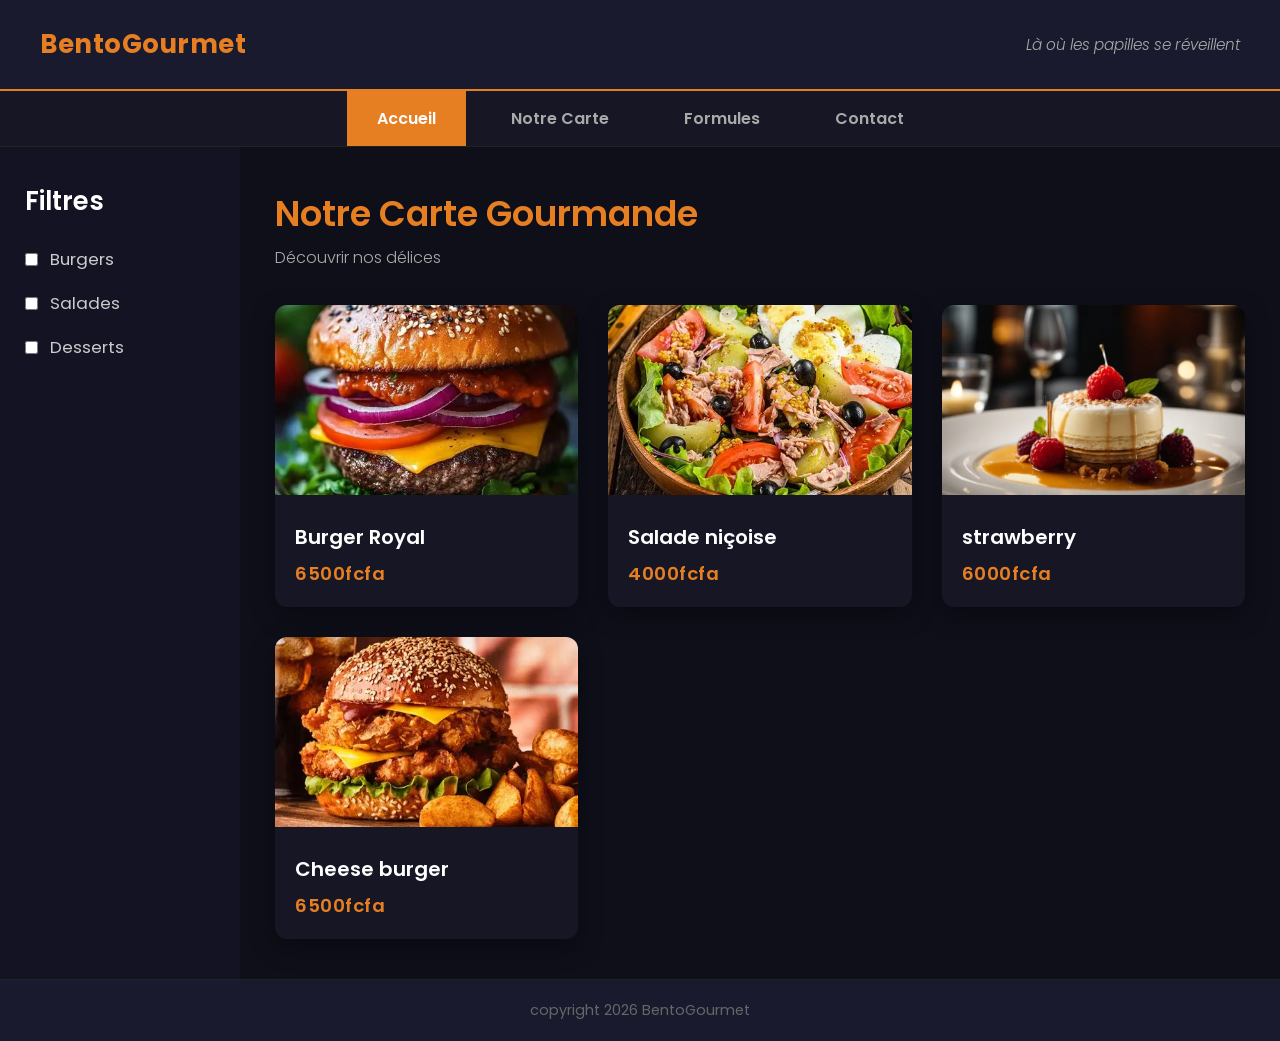
<file: semaine-4-projet2/index.html>
<!DOCTYPE html>
<html lang="en">
<head>
    <meta charset="UTF-8">
    <meta name="viewport" content="width=device-width, initial-scale=1.0">
    <title>CSS grid</title>
    <link rel="stylesheet" href="style.css">
    <link href="https://fonts.googleapis.com/css2?family=Playfair+Display:ital,wght@0,700;1,400&family=Poppins:wght@300;400;600&display=swap" rel="stylesheet">
</head>
<body>
    <div class="grid-container">
        <header>
            <div class="logo"> BentoGourmet</div>
            <p class="slogan">Là où les papilles se réveillent</p>
        </header>

        <nav class="main-nav">
            <ul>
                <li> <a href="index.html" class="active"> Accueil</a></li>
                <li> <a href="#">Notre Carte</a></li>
                <li> <a href="#">Formules</a></li>
                <li> <a href="#">Contact</a></li>
            </ul>

        </nav>

        <!-- Zone 3: Barre latérale gauche (Filtres)-->
         <aside class="left-sidebar">
            <h1>Filtres</h1>
            <label for=""> <input type="checkbox">Burgers</label>
            <label for=""> <input type="checkbox">Salades</label>
            <label for=""> <input type="checkbox">Desserts</label>

         </aside>

         <!-- Zone 4: Contenu principal (Main)-->
          <main class="main-content">
            <section class="carte-restaurant">
                <h2>Notre Carte Gourmande</h2>
                <p class="section-subtile">Découvrir nos délices</p>

                <div class="galerie-plats">
                    <article class="food-card">
                        <img src="img/burger1.jpg" alt="Burger" class="food-img">
                        <div class="info-food">
                            <h3>Burger Royal</h3>
                            <p class="price">6500fcfa</p>


                        </div>

                    </article>
                    <article class="food-card">
                        <img src="img/salade.jpg" alt="salade" class="food-img">
                        <div class="food-info">
                            <h3>Salade niçoise</h3>
                            <p class="price">4000fcfa</p>

                        </div>

                    </article>

                    <article class="food-card">
                        <img src="img/dess.jpg" alt="dessert" class="food-img">
                        <div class="food-info">
                            <h3>strawberry</h3>
                            <p class="price">6000fcfa</p>

                        </div>

                    </article>
                    <article class="food-card">
                        <img src="img/burger3.jpg" alt="burger" class="food-img">
                        <div class="food-info">
                            <h3>Cheese burger</h3>
                            <p class="price">6500fcfa</p>

                        </div>

                    </article>

                </div>

            </section>

          </main>

         <!-- Zone 5: Le pied de page--> 
          <footer class="footer">
            <p>copyright 2026 BentoGourmet</p>

          </footer>

    </div>
    
</body>
</html>
</file>
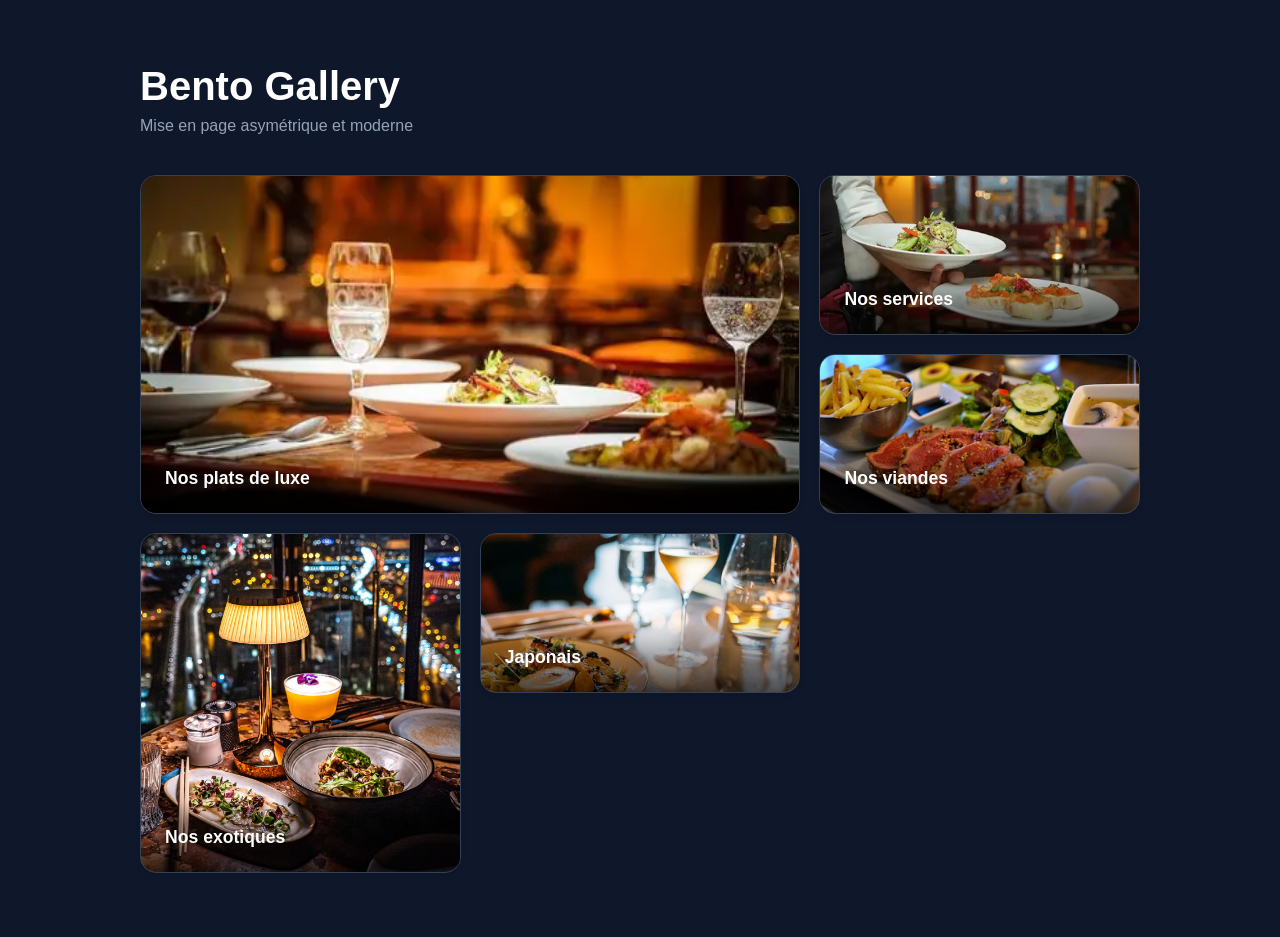
<file: semaine-4-projet3/index.html>
<!DOCTYPE html>
<html lang="fr">
<head>
  <meta charset="UTF-8">
  <meta name="viewport" content="width=device-width, initial-scale=1.0">
  <title> Bento Gallery </title>
  <link rel="stylesheet" href="style.css">
</head>
<body>

  <div class="container">
    <h1>Bento Gallery</h1>
    <p class="subtitle">Mise en page asymétrique et moderne</p>

    <div class="bento-grid">
      
      <!-- Cadre 1 (Grand) -->
      <div class="bento-item item-large">
        <img src="img/image.jpg" alt="Nos plats de luxe" class="bento-img">
        <div class="bento-text">Nos plats de luxe</div>
      </div>

      <!-- Cadre 2 -->
      <div class="bento-item">
        <img src="img/image2.jpg" alt="Services" class="bento-img">
        <div class="bento-text">Nos services</div>
      </div>

      <!-- Cadre 3 -->
      <div class="bento-item">
        <img src="img/omage3.jpg" alt="Viandes" class="bento-img">
        <div class="bento-text">Nos viandes</div>
      </div>

      <!-- Cadre 4 (Long en hauteur) -->
      <div class="bento-item item-tall">
        <img src="img/image4.jpg" alt="Nos exotiques" class="bento-img">
        <div class="bento-text">Nos exotiques</div>
      </div>

      <!-- Cadre 5 -->
      <div class="bento-item">
        <img src="img/image5.jpg" alt="japonais" class="bento-img">
        <div class="bento-text">Japonais</div>
      </div>

    </div>
  </div>

</body>
</html>
</file>
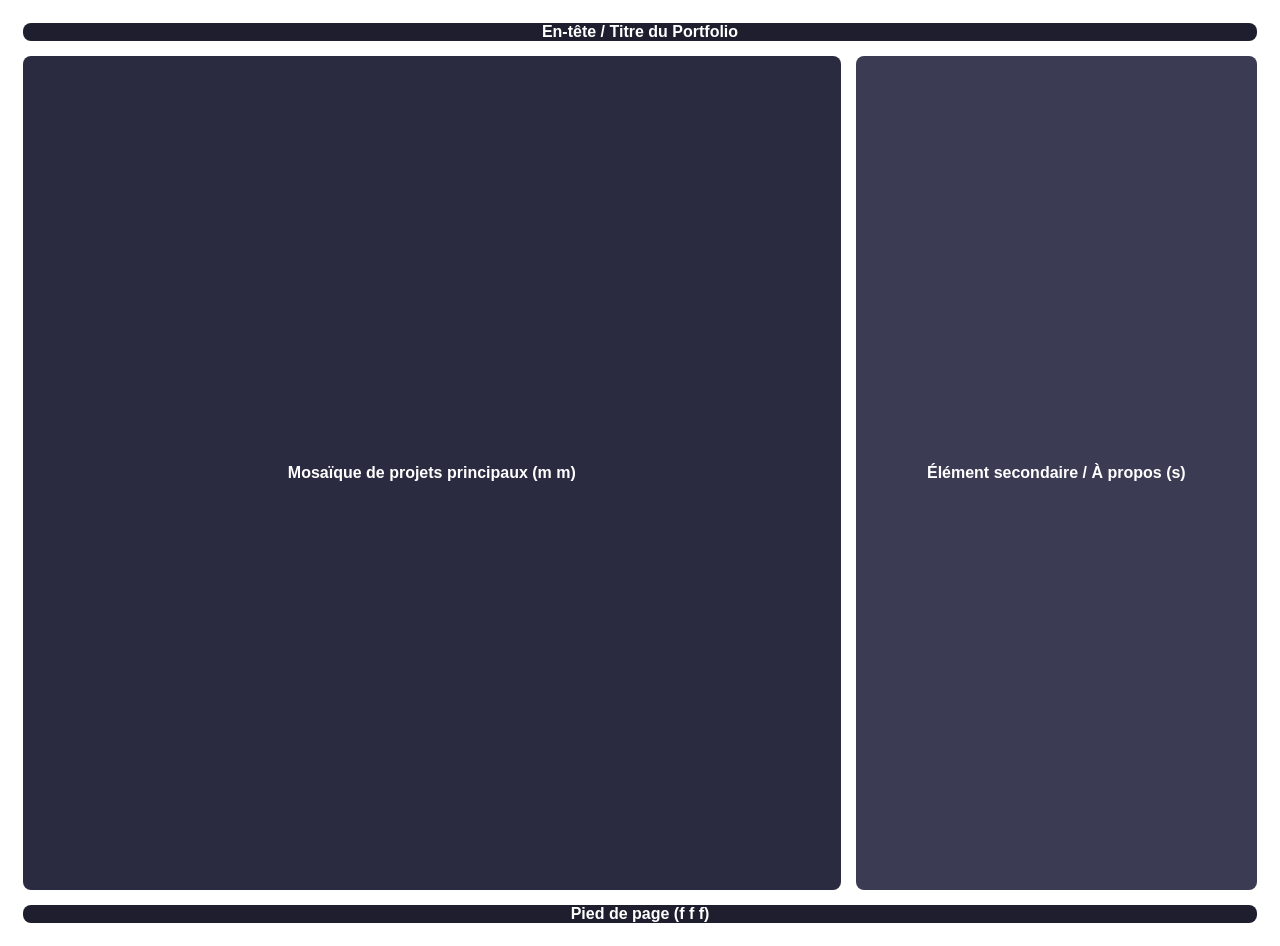
<file: semaine-4-projet2/bento.html>
<!DOCTYPE html>
<html lang="en">
<head>
    <meta charset="UTF-8">
    <meta name="viewport" content="width=device-width, initial-scale=1.0">
    <title>Bento Grid</title>
    <link rel="stylesheet" href="bento.css">
</head>
<body>
    <div class="bento-container">
  <header class="zone-header">En-tête / Titre du Portfolio</header>
  <main class="zone-main">Mosaïque de projets principaux (m m)</main>
  <aside class="zone-sidebar">Élément secondaire / À propos (s)</aside>
  <footer class="zone-footer">Pied de page (f f f)</footer>
</div>
    
</body>
</html>
</file>
<file: semaine-4-projet2/style.css>
html {
  box-sizing: border-box;
}

*, *:before, *:after {
  box-sizing: inherit;
  margin: 0;
  padding: 0;
}

body {
  font-family: 'Poppins', sans-serif;
  background-color: #0f0f1a;
  color: #fff;
  min-height: 100vh;
}

.grid-container {
  display: grid;
  grid-template-columns: 240px 1fr;       /* Filtres à gauche, contenu à droite */
  grid-template-rows: auto auto 1fr auto; /* Lignes : Header, Nav, Main, Footer */
  
  
  grid-template-areas: 
    "head head"
    "navigation navigation"
    "left main"
    "foot foot";
    
  min-height: 100vh;
}




header { 
  grid-area: head; 
  background-color: #1a1a2e; 
  padding: 25px 40px;
  border-bottom: 2px solid #e67e22;

  /* Sous-grille Grid pour aligner le logo et le slogan sur une seule ligne */
  display: grid;
  grid-template-columns: auto 1fr;
  align-items: center;
  gap: 20px;
}

header .logo {
  font-family: 'Poppins', sans-serif;
  font-size: 1.6rem;
  font-weight: 700; /* Très gras pour l'effet logo */
  color: #e67e22;
  letter-spacing: 0.5px;
}

header .slogan {
  font-family: 'Poppins', sans-serif;
  font-size: 0.95rem;
  font-weight: 300; /* Très léger pour contraster */
  color: #aaa;
  font-style: italic;
  text-align: right; /* Pousse le slogan tout à droite */
}


.main-nav { 
  grid-area: navigation; 
  background-color: #161625; 
  border-bottom: 1px solid #222;
  
  /* Rendre la navigation collante au défilement */
  position: sticky;
  top: 0;
  z-index: 1000; /* S'assure que la nav passe par-dessus les images lors du scroll */
}
                
.main-nav ul {
  list-style: none;
  
  /* Alignement horizontal complet en Grid pure */
  display: grid;
  grid-auto-flow: column;
  grid-auto-columns: max-content;
  justify-content: center;
  gap: 15px;
}

.main-nav a {
  display: block;
  padding: 15px 30px;
  color: #aaa;
  text-decoration: none;
  font-weight: 600;
  transition: all 0.2s;
}

.main-nav a:hover, 
.main-nav a.active {
  color: #fff;
  background-color: #e67e22;
}


.left-sidebar { 
  grid-area: left; 
  background-color: #131324; 
  padding: 35px 25px;
}

.left-sidebar h1 {
  font-size: 1.6rem;
  font-weight: 600;
  margin-bottom: 25px;
  color: #fff;
}

.left-sidebar label {
  /* alignement de la checkbox et du texte en sous-grille grid */
  display: grid;
  grid-template-columns: auto 1fr;
  align-items: center;
  gap: 12px;
  margin-bottom: 18px;
  cursor: pointer;
  color: #ccc;
  font-size: 1.05rem;
}


.main-content { 
  grid-area: main; 
  background-color: #0f0f1a; 
  padding: 40px 35px; 
}

.carte-restaurant h2 {
  font-family: 'Poppins', sans-serif;
  font-size: 2.2rem;
  font-weight: 600;
  color: #e67e22;
  margin-bottom: 5px;
}

.section-subtile {
  color: #aaa;
  margin-bottom: 35px;
  font-size: 1rem;
  font-weight: 300;
}

/* Mosaïque d'images adaptative en Grid */
.galerie-plats {
  display: grid;
  grid-template-columns: repeat(auto-fit, minmax(250px, 1fr)); 
  gap: 30px; 
}

.footer { 
  grid-area: foot; 
  background-color: #1a1a2e; 
  padding: 20px; 
  text-align: center;
  font-size: 0.9rem;
  color: #666;
  border-top: 1px solid #222;
}


.food-card { 
  background-color: #161625; 
  border-radius: 12px; 
  overflow: hidden; 
  box-shadow: 0 8px 24px rgba(0, 0, 0, 0.4);
  transition: transform 0.3s ease;
}

.food-card:hover {
  transform: translateY(-5px);
}

.food-img { 
  width: 100%; 
  height: 190px; 
  object-fit: cover; /* Garantit que les images ne se déforment jamais */
}

/* Bloc texte interne respectant le Box Model */
.info-food, .food-info { 
  padding: 20px; 
}

.info-food h3, .food-info h3 {
  font-size: 1.25rem;
  font-weight: 600;
  margin-bottom: 8px;
  color: #fff;
}

.price { 
  color: #e67e22; 
  font-weight: 600; 
  font-size: 1.15rem;
  letter-spacing: 0.5px;
}
</file>
<file: semaine-4-projet3/style.css>
* {
  margin: 0;
  padding: 0;
  box-sizing: border-box;
}

body {
  font-family: sans-serif;
  background-color: #0f172a;
  color: #ffffff;
  padding: 4rem 2rem;
}

.container {
  max-width: 1000px;
  margin: 0 auto;
}

h1 {
  font-size: 2.5rem;
  margin-bottom: 0.5rem;
}

.subtitle {
  color: #94a3b8;
  margin-bottom: 2.5rem;
}

/* Grille Bento */
.bento-grid {
  display: grid;
  grid-template-columns: repeat(3, 1fr);
  grid-auto-rows: 160px;
  gap: 1.2rem;
}

/* Modifié : On ajoute position: relative et overflow: hidden pour masquer l'image qui dépasse des arrondis */
.bento-item {
  position: relative;
  background-color: #1e293b;
  border: 1px solid #334155;
  border-radius: 16px;
  overflow: hidden; 
  box-shadow: 0 4px 6px -1px rgba(0, 0, 0, 0.1);
  transition: transform 0.3s ease;
}

.bento-item:hover {
  transform: translateY(-4px);
}

/*  Style pour gérer l'image en arrière-plan du cadre */
.bento-img {
  width: 100%;
  height: 100%;
  object-fit: cover; /* Remplit tout le cadre sans déformer */
  position: absolute;
  top: 0;
  left: 0;
  z-index: 1;
} 
/* Style pour le texte superposé en bas à gauche */
.bento-text {
  position: absolute;
  bottom: 0;
  left: 0;
  width: 100%;
  padding: 1.5rem;
  font-weight: 600;
  font-size: 1.1rem;
  z-index: 2;
  /*  ajoute un léger dégradé noir derrière le texte pour qu'il soit lisible si l'image est trop claire */
  background: linear-gradient(transparent, rgba(0, 0, 0, 0.7)); 
}

/* Gestion de l'asymétrie (Inchangé) */
.item-large {
  grid-column: span 2;
  grid-row: span 2;
}

.item-tall {
  grid-row: span 2;
}

/* Version mobile */
@media (max-width: 768px) {
  .bento-grid {
    grid-template-columns: 1fr;
    grid-auto-rows: 200px;
  }
  .item-large, .item-tall {
    grid-column: span 1;
    grid-row: span 1;
  }
}
</file>
<file: semaine-4-projet2/bento.css>
/* Le conteneur principal */
.bento-container {
  display: grid;
  grid-template-columns: repeat(3, 1fr); /* 3 colonnes égales */
  grid-template-rows: auto 1fr auto;      /* 3 lignes adaptatives */
  gap: 15px;                             /* Espace entre les blocs */
  height: 100vh;                         /* Prend toute la hauteur de l'écran */
  padding: 15px;
  
  /* Configuration demandée dans l'image */
  grid-template-areas: 
    "h h h" 
    "m m s" 
    "f f f";
}

/* Assignation des classes aux zones de la grille */
.zone-header {
  grid-area: h;
  background-color: #1e1e2f;
  color: white;
}

.zone-main {
  grid-area: m;
  background-color: #2a2a40;
  color: white;
}

.zone-sidebar {
  grid-area: s;
  background-color: #3b3b54;
  color: white;
}

.zone-footer {
  grid-area: f;
  background-color: #1e1e2f;
  color: white;
}

/* Un petit style général pour le texte à l'intérieur */
.bento-container > * {
  display: flex;
  align-items: center;
  justify-content: center;
  border-radius: 8px;
  font-family: sans-serif;
  font-weight: bold;
}
</file>
